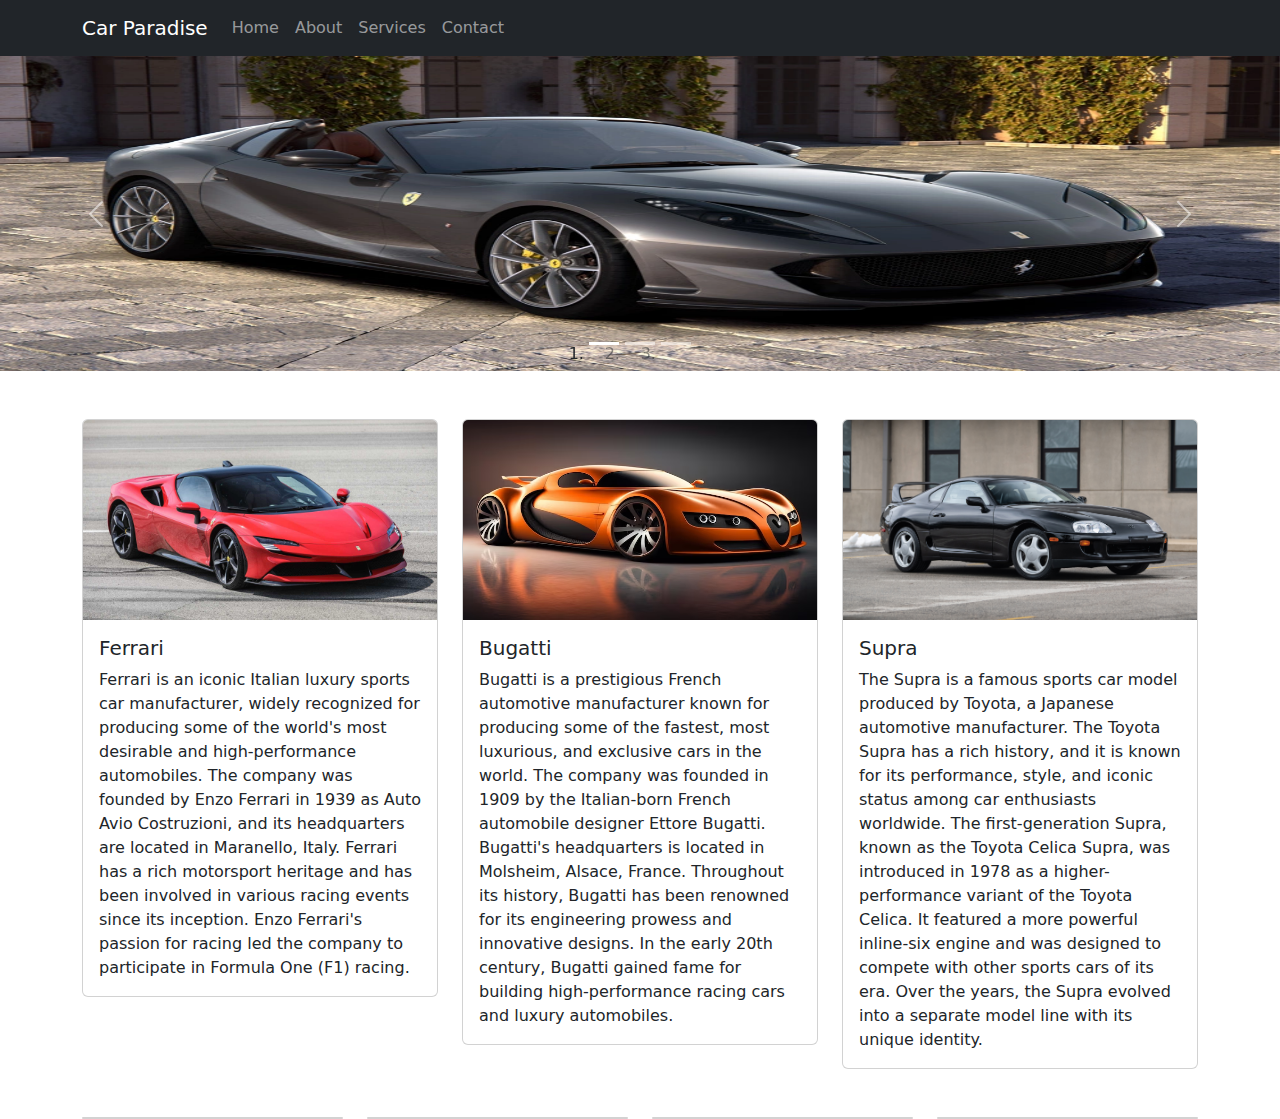
<file: index.html>
<!DOCTYPE html>
<html lang="en">

<head>
  <meta charset="UTF-8">
  <meta name="viewport" content="width=device-width, initial-scale=1.0">
  <link href="style.css" rel="stylesheet">
  <title>Navigation Page</title>

  <link href="https://cdn.jsdelivr.net/npm/bootstrap@5.3.0/dist/css/bootstrap.min.css" rel="stylesheet">
</head>

<body>


  <nav class="navbar navbar-expand-lg navbar-dark bg-dark">
    <div class="container">
      <a class="navbar-brand" href="logo.jpg">Car Paradise</a>
      <button class="navbar-toggler" type="button" data-bs-toggle="collapse" data-bs-target="#navbarNav"
        aria-controls="navbarNav" aria-expanded="false" aria-label="Toggle navigation">
        <span class="navbar-toggler-icon"></span>
      </button>
      <div class="collapse navbar-collapse" id="navbarNav">
        <ul class="navbar-nav">
          <li class="nav-item">
            <a class="nav-link" href="#">Home</a>
          </li>
          <li class="nav-item">
            <a class="nav-link" href="#">About</a>
          </li>
          <li class="nav-item">
            <a class="nav-link" href="#">Services</a>
          </li>
          <li class="nav-item">
            <a class="nav-link" href="contact.html">Contact</a>
          </li>
        </ul>
      </div>
    </div>
  </nav>


  <div id="carouselExampleIndicators" class="carousel slide" data-bs-ride="carousel">
    <ol class="carousel-indicators">
      <li data-bs-target="#carouselExampleIndicators" data-bs-slide-to="0" class="active"></li>
      <li data-bs-target="#carouselExampleIndicators" data-bs-slide-to="1"></li>
      <li data-bs-target="#carouselExampleIndicators" data-bs-slide-to="2"></li>
    </ol>
    <div class="carousel-inner">
      <div class="carousel-item active">
        <img src="ferrari-812-gts_04.webp" width="851px" height="315px" class="d-block w-100" alt="Image 1">
      </div>
      <div class="carousel-item">
        <img src="bugatti-chiron-is-luxury-car-with-supercar-design_873925-25483.avif" width="851px" height="315px"
          class="d-block w-100" alt="Image 2">
      </div>
      <div class="carousel-item">
        <img src="Toyota-Supra-MK4-Lamborghini-Centenario-Widebody-Kit-Tuning-2022-7.webp" width="851px" height="315px"
          class="d-block w-100" alt="Image 3">
      </div>
    </div>
    <a class="carousel-control-prev" href="#carouselExampleIndicators" role="button" data-bs-slide="prev">
      <span class="carousel-control-prev-icon" aria-hidden="true"></span>
      <span class="visually-hidden">Previous</span>
    </a>
    <a class="carousel-control-next" href="#carouselExampleIndicators" role="button" data-bs-slide="next">
      <span class="carousel-control-next-icon" aria-hidden="true"></span>
      <span class="visually-hidden">Next</span>
    </a>
  </div>


  <div class="container mt-5">
    <div class="row">
      <div class="col-md-4">
        <div class="card">
          <img src="Ferrari-SF90-Stradale-1.jpg" height="200px" width="200px" class="card-img-top" alt="Card 1">
          <div class="card-body">
            <h5 class="card-title">Ferrari</h5>
            <p class="card-text">Ferrari is an iconic Italian luxury sports car manufacturer, widely recognized for
              producing some of the world's most desirable and high-performance automobiles. The company was founded by
              Enzo Ferrari in 1939 as Auto Avio Costruzioni, and its headquarters are located in Maranello, Italy.
              Ferrari has a rich motorsport heritage and has been involved in various racing events since its inception.
              Enzo Ferrari's passion for racing led the company to participate in Formula One (F1) racing.
            </p>
          </div>
        </div>
      </div>
      <div class="col-md-4">
        <div class="card">
          <img src="orange-bugatti-veyron-car-with-black-top_148840-986.avif" height="200px" width="200px"
            class="card-img-top" alt="Card 2">
          <div class="card-body">
            <h5 class="card-title">Bugatti</h5>
            <p class="card-text">Bugatti is a prestigious French automotive manufacturer known for producing some of the
              fastest, most luxurious, and exclusive cars in the world. The company was founded in 1909 by the
              Italian-born French automobile designer Ettore Bugatti. Bugatti's headquarters is located in Molsheim,
              Alsace, France.
              Throughout its history, Bugatti has been renowned for its engineering prowess and innovative designs. In
              the early 20th century, Bugatti gained fame for building high-performance racing cars and luxury
              automobiles.</p>
          </div>
        </div>
      </div>
      <div class="col-md-4">
        <div class="card">
          <img src="1993-toyota-supra-twin-turbo-sport-roof-_0.jpg" height="200px" width="200px" class="card-img-top"
            alt="Card 3">
          <div class="card-body">
            <h5 class="card-title">Supra</h5>
            <p class="card-text">The Supra is a famous sports car model produced by Toyota, a Japanese automotive
              manufacturer. The Toyota Supra has a rich history, and it is known for its performance, style, and iconic
              status among car enthusiasts worldwide.
              The first-generation Supra, known as the Toyota Celica Supra, was introduced in 1978 as a
              higher-performance variant of the Toyota Celica. It featured a more powerful inline-six engine and was
              designed to compete with other sports cars of its era. Over the years, the Supra evolved into a separate
              model line with its unique identity.</p>
          </div>
        </div>
      </div>
    </div>
  </div>


  <div class="container mt-5">
    <div class="row">
      <div class="col-md-6 col-lg-3">
        <div class="card">

        </div>
      </div>
      <div class="col-md-6 col-lg-3">
        <div class="card">

        </div>
      </div>
      <div class="col-md-6 col-lg-3">
        <div class="card">

        </div>
      </div>
      <div class="col-md-6 col-lg-3">
        <div class="card">

        </div>
      </div>
    </div>
  </div>


  <script src="https://code.jquery.com/jquery-3.6.0.min.js"></script>
  <script src="https://cdn.jsdelivr.net/npm/bootstrap@5.3.0/dist/js/bootstrap.min.js"></script>
</body>

</html>
</file>
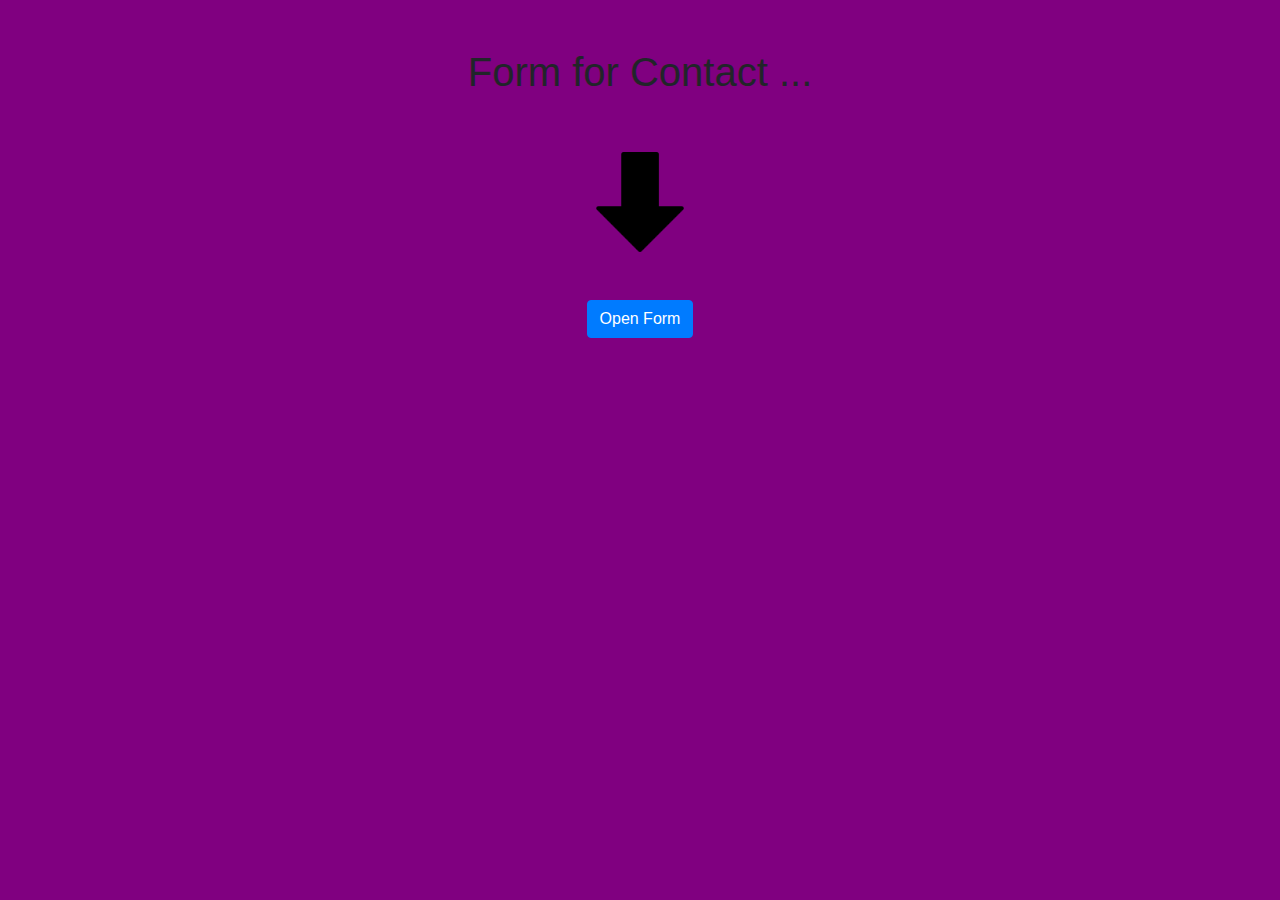
<file: contact.html>
<!DOCTYPE html>
<html lang="en">

<head>
  <meta charset="UTF-8">
  <meta name="viewport" content="width=device-width, initial-scale=1.0">
  <title>Contact</title>
  <link rel="stylesheet" href="https://maxcdn.bootstrapcdn.com/bootstrap/4.5.2/css/bootstrap.min.css">
  <link rel="stylesheet" href="style1.css">
</head>

<body>
  <div class="container mt-5">
    <center>
      <h1> Form for Contact ...</h1><br><br>
    </center>
    <center><img src="down-arrow.png" width="100px" height="100px" alt="arrow"><br><br><br></center>
    <center><button type="button" class="btn btn-primary" data-toggle="modal" data-target="#contactModal">
        Open Form
      </button></center>
    <div class="modal fade" id="contactModal" tabindex="-1" role="dialog" aria-labelledby="exampleModalLabel"
      aria-hidden="true">
      <div class="modal-dialog" role="document">
        <div class="modal-content">
          <div class="modal-header">
            <h5 class="modal-title" id="exampleModalLabel">Contact Us</h5>
            <button type="button" class="close" data-dismiss="modal" aria-label="Close">
              <span aria-hidden="true">&times;</span>
            </button>
          </div>
          <div class="modal-body">
            <form>
              <div class="form-group">
                <label for="name">Name</label>
                <input type="text" class="form-control" id="name" placeholder="Enter your name">
              </div>
              <div class="form-group">
                <label for="email">Email</label>
                <input type="email" class="form-control" id="email" placeholder="Enter your email">
              </div>
              <div class="form-group">
                <label for="message">Message</label>
                <textarea class="form-control" id="message" rows="4" placeholder="Enter your message"></textarea>
              </div>
            </form>
          </div>
          <div class="modal-footer">
            <button type="button" class="btn btn-secondary" data-dismiss="modal">Close</button>
            <button type="button" class="btn btn-primary">Send </button>
          </div>
        </div>
      </div>
    </div>
  </div>
  <script src="https://code.jquery.com/jquery-3.5.1.slim.min.js"></script>
  <script src="https://cdn.jsdelivr.net/npm/bootstrap@4.5.2/dist/js/bootstrap.min.js"></script>

</body>

</html>
</file>
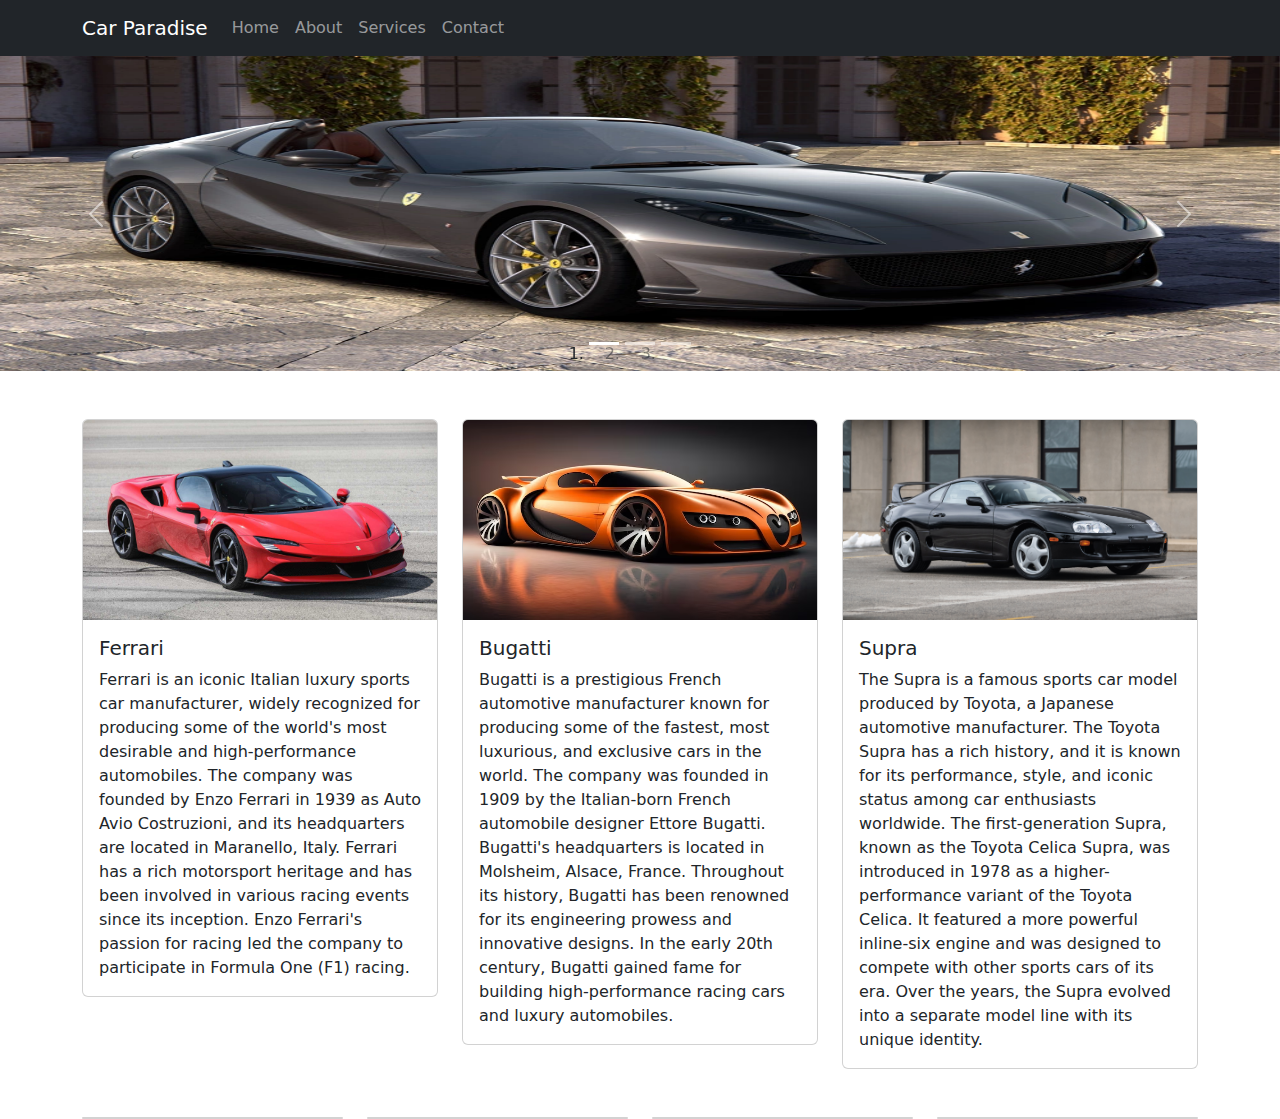
<file: Mern1.html>
<!DOCTYPE html>
<html lang="en">

<head>
  <meta charset="UTF-8">
  <meta name="viewport" content="width=device-width, initial-scale=1.0">
  <link href="style.css" rel="stylesheet">
  <title>Navigation Page</title>

  <link href="https://cdn.jsdelivr.net/npm/bootstrap@5.3.0/dist/css/bootstrap.min.css" rel="stylesheet">
</head>

<body>


  <nav class="navbar navbar-expand-lg navbar-dark bg-dark">
    <div class="container">
      <a class="navbar-brand" href="logo.jpg">Car Paradise</a>
      <button class="navbar-toggler" type="button" data-bs-toggle="collapse" data-bs-target="#navbarNav"
        aria-controls="navbarNav" aria-expanded="false" aria-label="Toggle navigation">
        <span class="navbar-toggler-icon"></span>
      </button>
      <div class="collapse navbar-collapse" id="navbarNav">
        <ul class="navbar-nav">
          <li class="nav-item">
            <a class="nav-link" href="#">Home</a>
          </li>
          <li class="nav-item">
            <a class="nav-link" href="#">About</a>
          </li>
          <li class="nav-item">
            <a class="nav-link" href="#">Services</a>
          </li>
          <li class="nav-item">
            <a class="nav-link" href="contact.html">Contact</a>
          </li>
        </ul>
      </div>
    </div>
  </nav>


  <div id="carouselExampleIndicators" class="carousel slide" data-bs-ride="carousel">
    <ol class="carousel-indicators">
      <li data-bs-target="#carouselExampleIndicators" data-bs-slide-to="0" class="active"></li>
      <li data-bs-target="#carouselExampleIndicators" data-bs-slide-to="1"></li>
      <li data-bs-target="#carouselExampleIndicators" data-bs-slide-to="2"></li>
    </ol>
    <div class="carousel-inner">
      <div class="carousel-item active">
        <img src="ferrari-812-gts_04.webp" width="851px" height="315px" class="d-block w-100" alt="Image 1">
      </div>
      <div class="carousel-item">
        <img src="bugatti-chiron-is-luxury-car-with-supercar-design_873925-25483.avif" width="851px" height="315px"
          class="d-block w-100" alt="Image 2">
      </div>
      <div class="carousel-item">
        <img src="Toyota-Supra-MK4-Lamborghini-Centenario-Widebody-Kit-Tuning-2022-7.webp" width="851px" height="315px"
          class="d-block w-100" alt="Image 3">
      </div>
    </div>
    <a class="carousel-control-prev" href="#carouselExampleIndicators" role="button" data-bs-slide="prev">
      <span class="carousel-control-prev-icon" aria-hidden="true"></span>
      <span class="visually-hidden">Previous</span>
    </a>
    <a class="carousel-control-next" href="#carouselExampleIndicators" role="button" data-bs-slide="next">
      <span class="carousel-control-next-icon" aria-hidden="true"></span>
      <span class="visually-hidden">Next</span>
    </a>
  </div>


  <div class="container mt-5">
    <div class="row">
      <div class="col-md-4">
        <div class="card">
          <img src="Ferrari-SF90-Stradale-1.jpg" height="200px" width="200px" class="card-img-top" alt="Card 1">
          <div class="card-body">
            <h5 class="card-title">Ferrari</h5>
            <p class="card-text">Ferrari is an iconic Italian luxury sports car manufacturer, widely recognized for
              producing some of the world's most desirable and high-performance automobiles. The company was founded by
              Enzo Ferrari in 1939 as Auto Avio Costruzioni, and its headquarters are located in Maranello, Italy.
              Ferrari has a rich motorsport heritage and has been involved in various racing events since its inception.
              Enzo Ferrari's passion for racing led the company to participate in Formula One (F1) racing.
            </p>
          </div>
        </div>
      </div>
      <div class="col-md-4">
        <div class="card">
          <img src="orange-bugatti-veyron-car-with-black-top_148840-986.avif" height="200px" width="200px"
            class="card-img-top" alt="Card 2">
          <div class="card-body">
            <h5 class="card-title">Bugatti</h5>
            <p class="card-text">Bugatti is a prestigious French automotive manufacturer known for producing some of the
              fastest, most luxurious, and exclusive cars in the world. The company was founded in 1909 by the
              Italian-born French automobile designer Ettore Bugatti. Bugatti's headquarters is located in Molsheim,
              Alsace, France.
              Throughout its history, Bugatti has been renowned for its engineering prowess and innovative designs. In
              the early 20th century, Bugatti gained fame for building high-performance racing cars and luxury
              automobiles.</p>
          </div>
        </div>
      </div>
      <div class="col-md-4">
        <div class="card">
          <img src="1993-toyota-supra-twin-turbo-sport-roof-_0.jpg" height="200px" width="200px" class="card-img-top"
            alt="Card 3">
          <div class="card-body">
            <h5 class="card-title">Supra</h5>
            <p class="card-text">The Supra is a famous sports car model produced by Toyota, a Japanese automotive
              manufacturer. The Toyota Supra has a rich history, and it is known for its performance, style, and iconic
              status among car enthusiasts worldwide.
              The first-generation Supra, known as the Toyota Celica Supra, was introduced in 1978 as a
              higher-performance variant of the Toyota Celica. It featured a more powerful inline-six engine and was
              designed to compete with other sports cars of its era. Over the years, the Supra evolved into a separate
              model line with its unique identity.</p>
          </div>
        </div>
      </div>
    </div>
  </div>


  <div class="container mt-5">
    <div class="row">
      <div class="col-md-6 col-lg-3">
        <div class="card">

        </div>
      </div>
      <div class="col-md-6 col-lg-3">
        <div class="card">

        </div>
      </div>
      <div class="col-md-6 col-lg-3">
        <div class="card">

        </div>
      </div>
      <div class="col-md-6 col-lg-3">
        <div class="card">

        </div>
      </div>
    </div>
  </div>


  <script src="https://code.jquery.com/jquery-3.6.0.min.js"></script>
  <script src="https://cdn.jsdelivr.net/npm/bootstrap@5.3.0/dist/js/bootstrap.min.js"></script>
</body>

</html>
</file>
<file: style.css>
.col-md-4:hover {
    background-color: rgb(10, 134, 250);
}
</file>
<file: style1.css>
body {
    background-color: purple;
}
</file>
